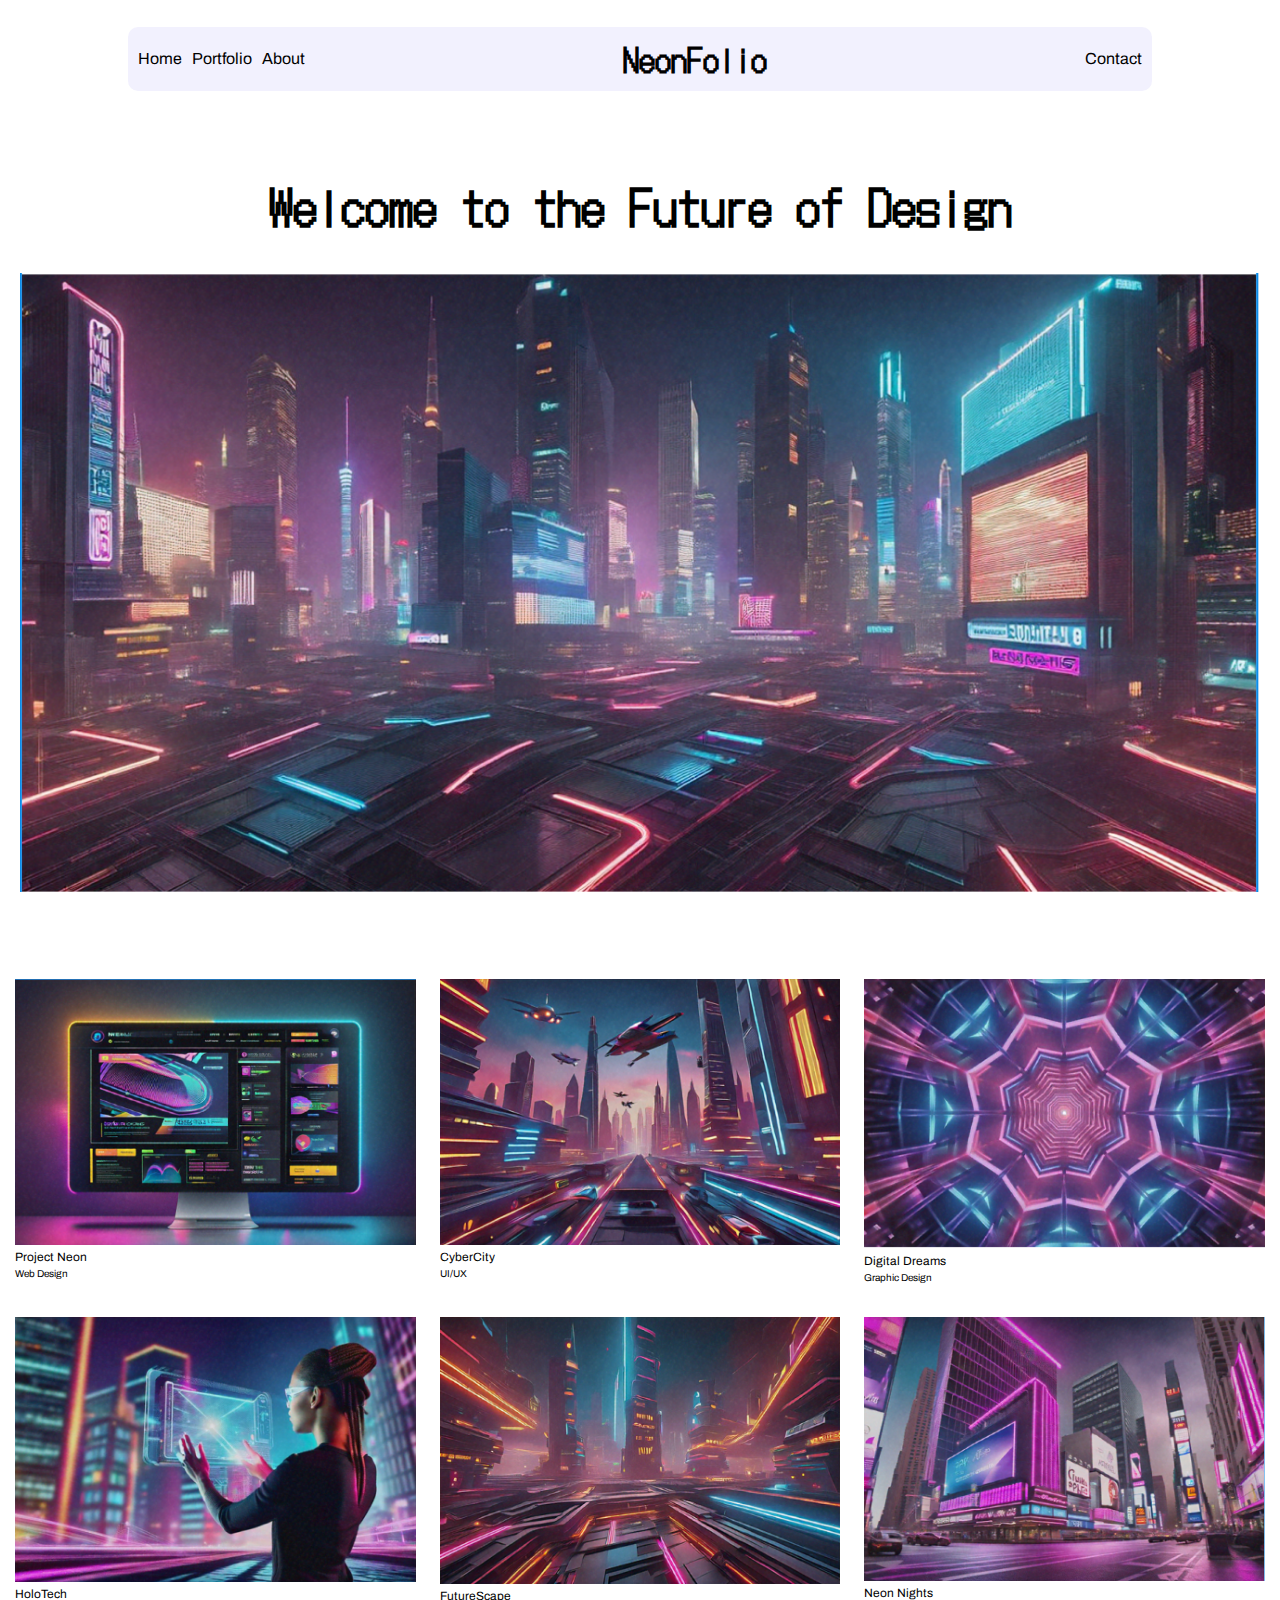
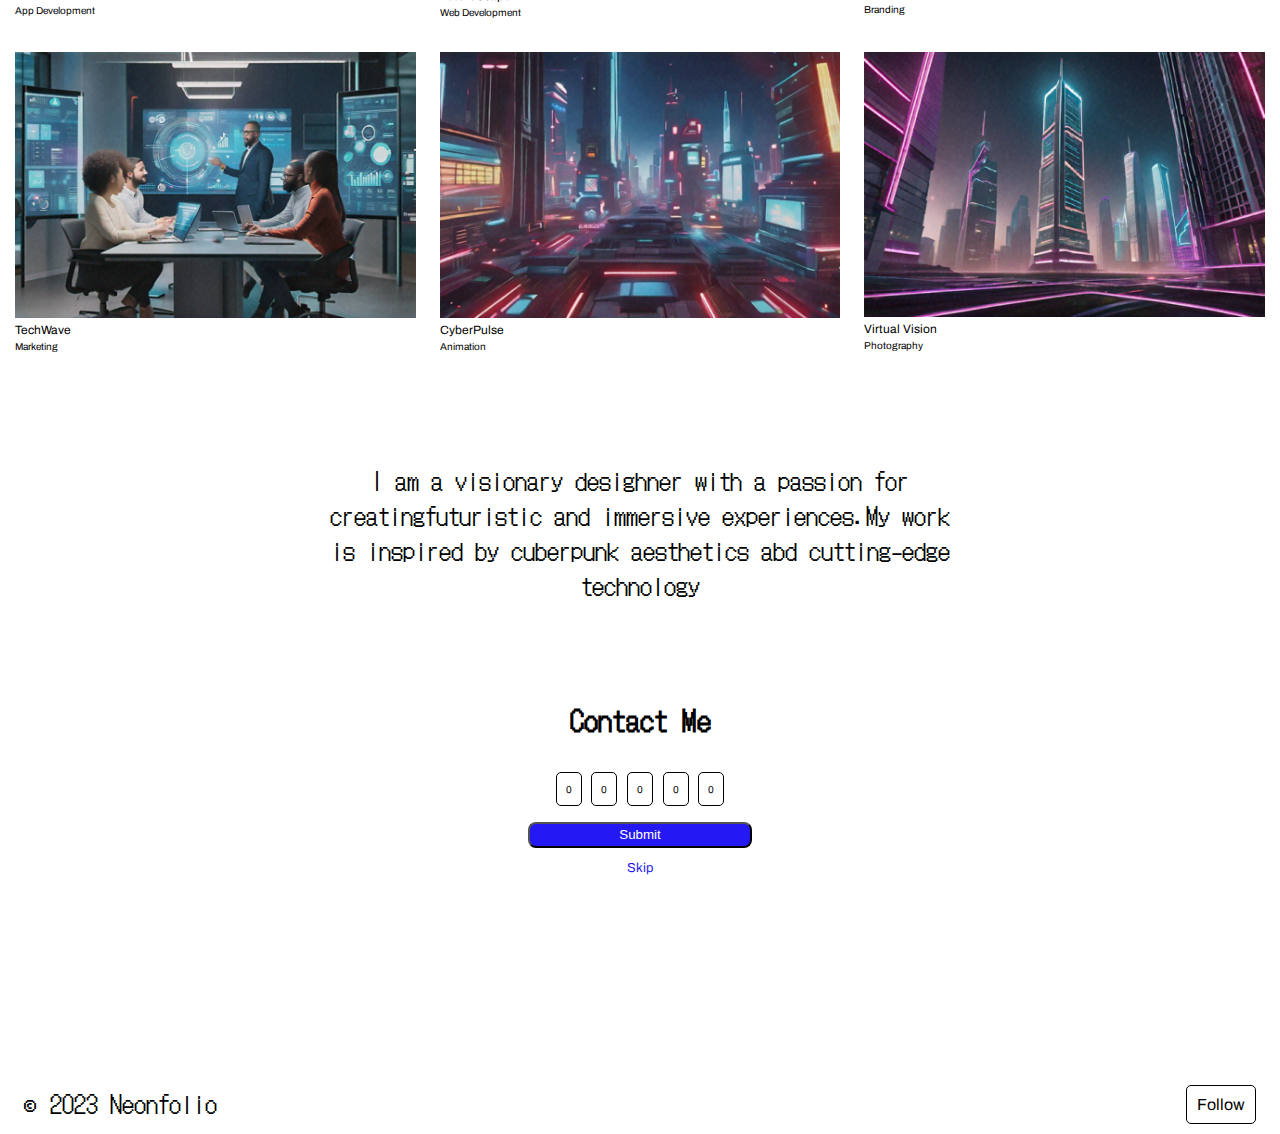
<file: index.html>
<!DOCTYPE html>
<html lang="en">
<head>
    <meta charset="UTF-8">
    <meta name="viewport" content="width=device-width, initial-scale=1.0">
    <title>Document</title>
    <link rel="stylesheet" href="./capstone.css">
    <link href='https://fonts.googleapis.com/css?family=DotGothic16' rel='stylesheet'>
    <link href='https://fonts.googleapis.com/css?family=Archivo' rel='stylesheet'>
</head>
<body>
    <header class="header">
        <div class="head">
        <p>Home</p>
        <p>Portfolio</p>
        <p>About</p>
        </div>
        <div><h1>NeonFolio</h1>
        </div>       
        <div class="head">
        <p> Contact</p>
        </div>
    </header>
    <div class="content-header">
        <div class="content">
            <h1>Welcome to the Future of Design</h1>
            <img src="hello..png" alt="">
        </div>

        <div class="content-grid">
            <div class="images">
                <img src="image1.png" alt="">
                <p class="help">Project Neon</p>
                <p class="money">Web Design</p>
                
            </div>

            <div class="images">
                <img src="image2.png" alt="">
                <p class="help">CyberCity</p>
                <p class="money">UI/UX</p>

            </div>    

            <div class="images">
                <img src="image3.png" alt="">
                <p class="help">Digital Dreams</p>
                <p class="money">Graphic Design</p>
                
            </div>

            <div class="images">
                <img src="image4.png" alt="">
                <p class="help">HoloTech</p>
                <p class="money">App Development</p>
                
            </div>

            <div class="images">
                <img src="image5.png" alt="">
                <p class="help">FutureScape</p>
                <p class="money">Web Development</p>
                
            </div>

            <div class="images">
                <img src="image6.png" alt="">
                <p class="help">Neon Nights</p>
                <p class="money">Branding</p>
                
            </div>

            <div class="images">
                <img src="image7.png" alt="">
                <p class="help">TechWave</p>
                <p class="money">Marketing</p>
                
            </div>
            
            
            <div class="images">
                <img src="image8.png" alt="">
                <p class="help">CyberPulse</p>
                <p class="money">Animation</p>
                
            </div>
            
           
            <div class="images">
                <img src="image9.png" alt="">
                <p class="help">Virtual Vision</p>
                <p class="money">Photography</p>
                
            </div>
       
        </div>
        <div class="caption">
            <div>I am a visionary desighner with a passion for creatingfuturistic and immersive experiences.My work is inspired by cuberpunk aesthetics abd cutting-edge technology</div>
            
        </div>
        


        <div class="footer">
            <h3>Contact Me</h3>
            
            <div class="box">
            <div class="footer-box">0</div>
            <div class="footer-box">0</div>
            <div class="footer-box">0</div>
            <div class="footer-box">0</div>
            <div class="footer-box">0</div>
            </div>
            <input type="submit">
            <p id="skip">Skip</p>
            
        </div>
        <div class="page-footer">
            <div>© 2023 Neonfolio</div>
            <div id="follow">Follow</div>
        </div>
            
    </div>
</body>
</html>
</file>
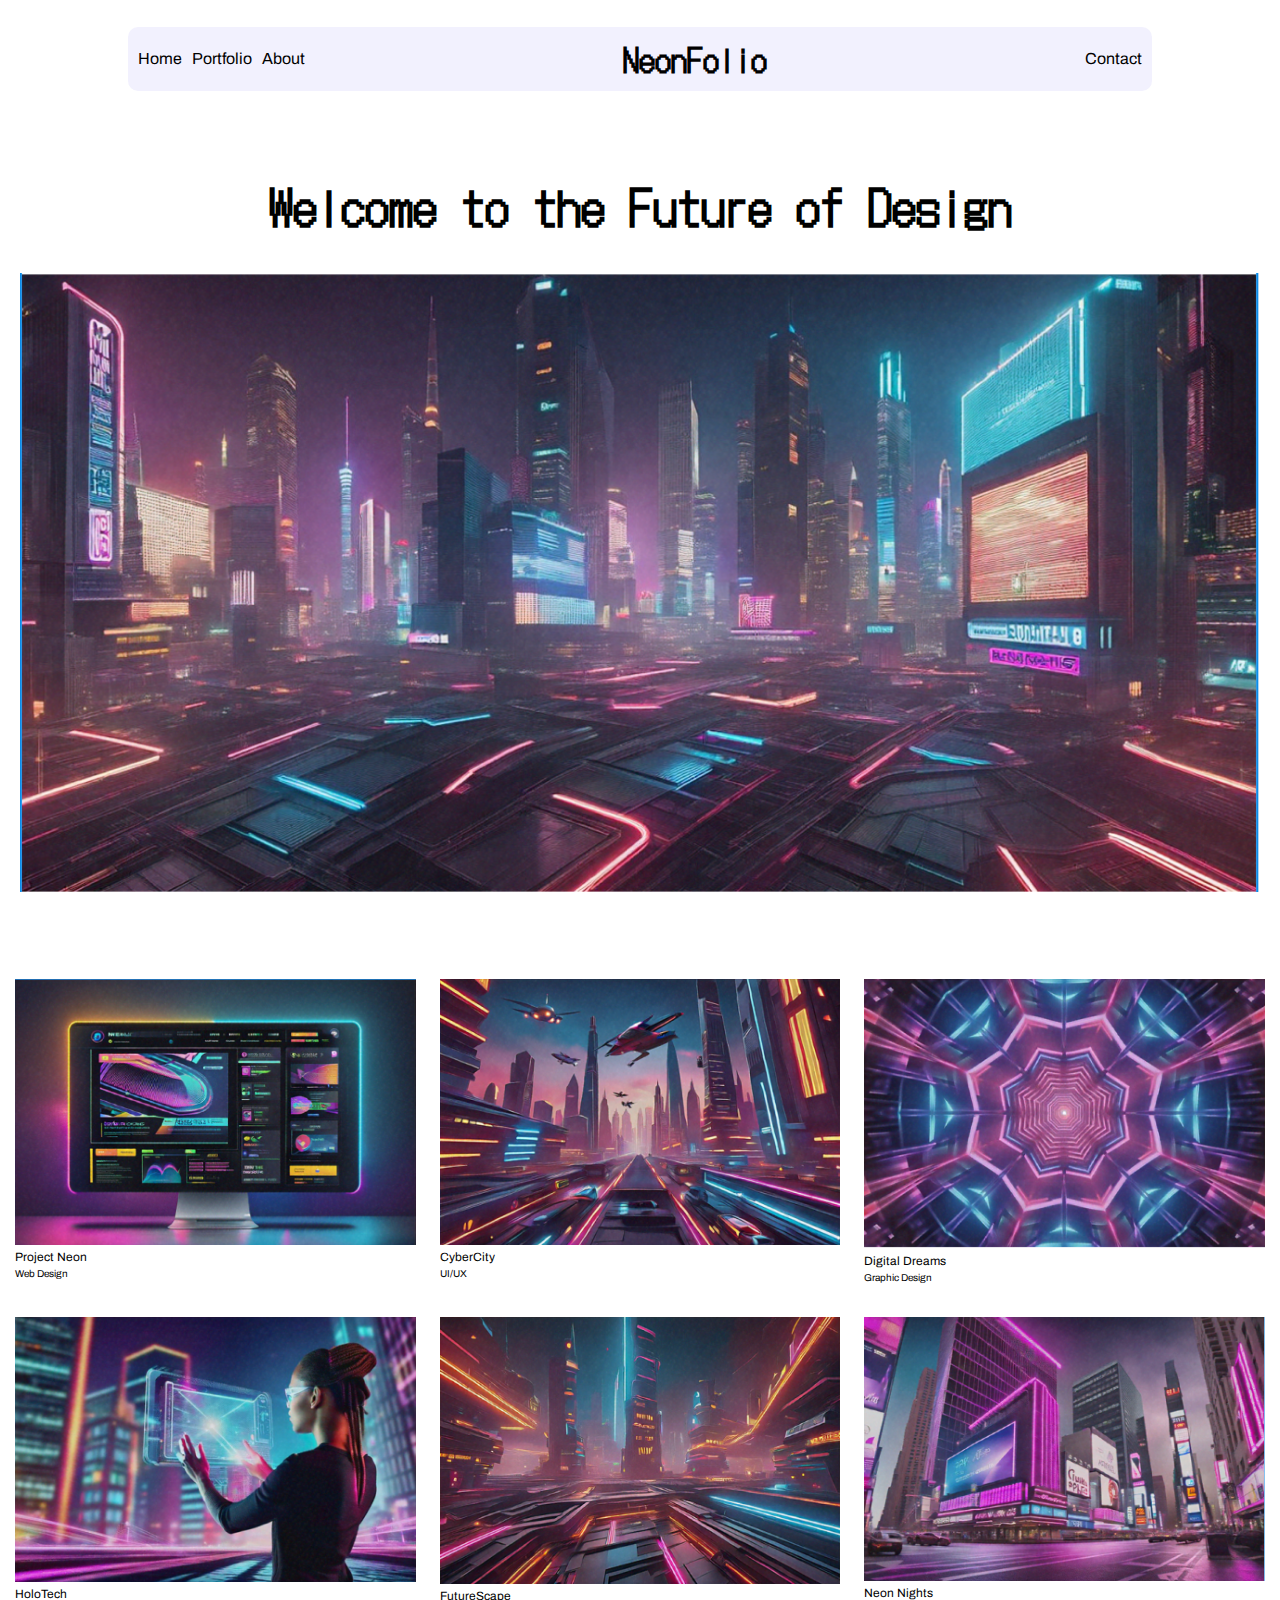
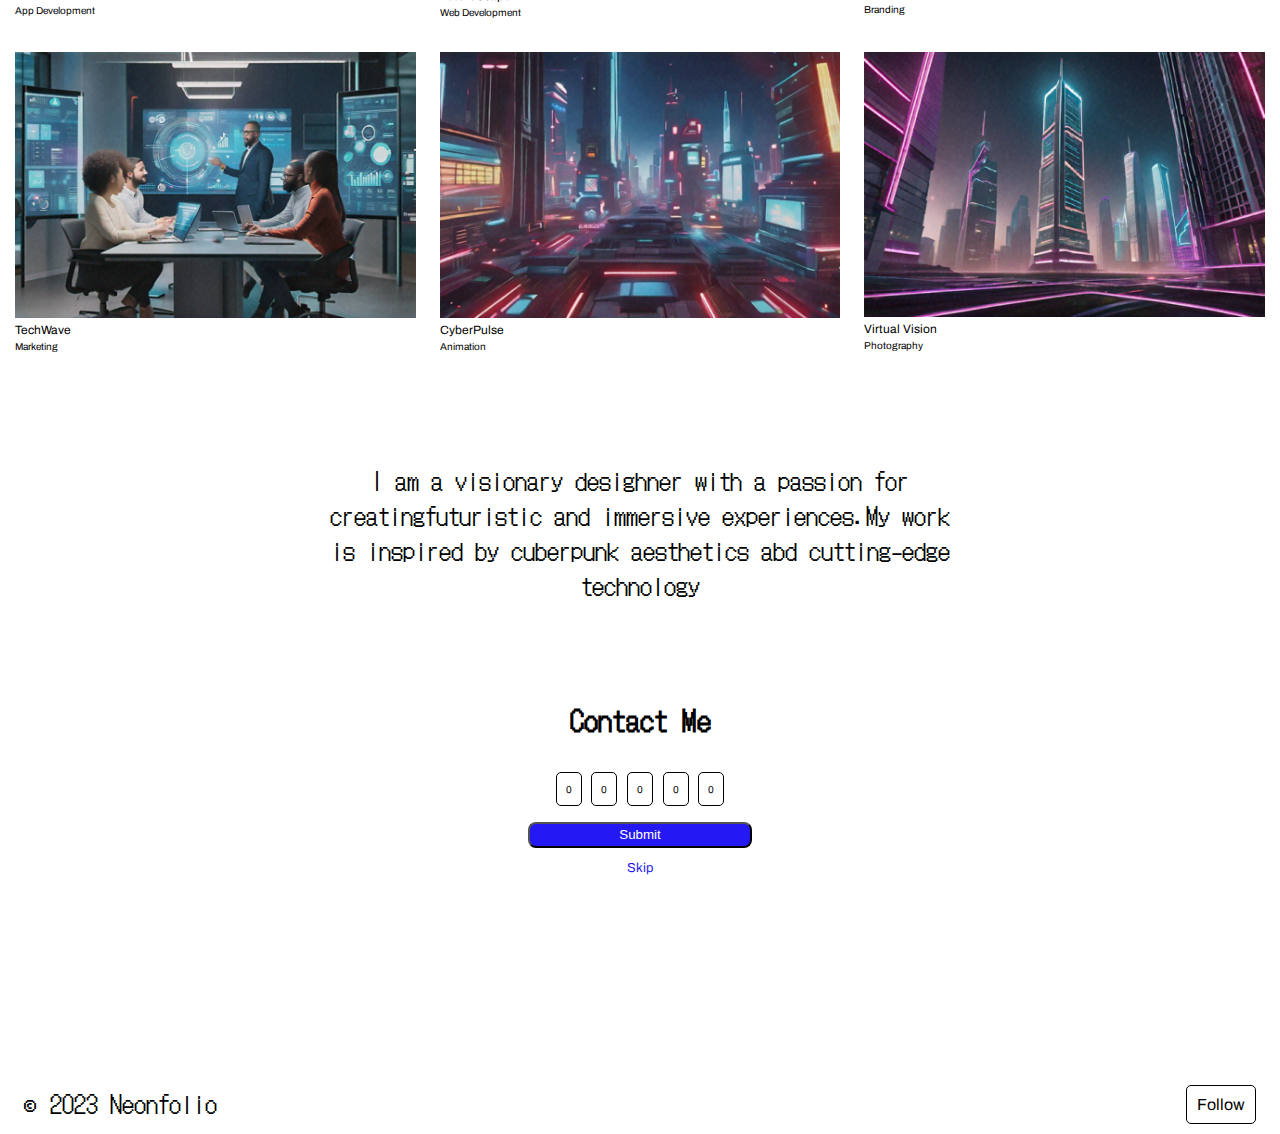
<file: project.html>
<!DOCTYPE html>
<html lang="en">
<head>
    <meta charset="UTF-8">
    <meta name="viewport" content="width=device-width, initial-scale=1.0">
    <title>Document</title>
    <link rel="stylesheet" href="./capstone.css">
    <link href='https://fonts.googleapis.com/css?family=DotGothic16' rel='stylesheet'>
    <link href='https://fonts.googleapis.com/css?family=Archivo' rel='stylesheet'>
</head>
<body>
    <header class="header">
        <div class="head">
        <p>Home</p>
        <p>Portfolio</p>
        <p>About</p>
        </div>
        <div><h1>NeonFolio</h1>
        </div>       
        <div class="head">
        <p> Contact</p>
        </div>
    </header>
    <div class="content-header">
        <div class="content">
            <h1>Welcome to the Future of Design</h1>
            <img src="hello..png" alt="">
        </div>

        <div class="content-grid">
            <div class="images">
                <img src="image1.png" alt="">
                <p class="help">Project Neon</p>
                <p class="money">Web Design</p>
                
            </div>

            <div class="images">
                <img src="image2.png" alt="">
                <p class="help">CyberCity</p>
                <p class="money">UI/UX</p>

            </div>    

            <div class="images">
                <img src="image3.png" alt="">
                <p class="help">Digital Dreams</p>
                <p class="money">Graphic Design</p>
                
            </div>

            <div class="images">
                <img src="image4.png" alt="">
                <p class="help">HoloTech</p>
                <p class="money">App Development</p>
                
            </div>

            <div class="images">
                <img src="image5.png" alt="">
                <p class="help">FutureScape</p>
                <p class="money">Web Development</p>
                
            </div>

            <div class="images">
                <img src="image6.png" alt="">
                <p class="help">Neon Nights</p>
                <p class="money">Branding</p>
                
            </div>

            <div class="images">
                <img src="image7.png" alt="">
                <p class="help">TechWave</p>
                <p class="money">Marketing</p>
                
            </div>
            
            
            <div class="images">
                <img src="image8.png" alt="">
                <p class="help">CyberPulse</p>
                <p class="money">Animation</p>
                
            </div>
            
           
            <div class="images">
                <img src="image9.png" alt="">
                <p class="help">Virtual Vision</p>
                <p class="money">Photography</p>
                
            </div>
       
        </div>
        <div class="caption">
            <div>I am a visionary desighner with a passion for creatingfuturistic and immersive experiences.My work is inspired by cuberpunk aesthetics abd cutting-edge technology</div>
            
        </div>
        


        <div class="footer">
            <h3>Contact Me</h3>
            
            <div class="box">
            <div class="footer-box">0</div>
            <div class="footer-box">0</div>
            <div class="footer-box">0</div>
            <div class="footer-box">0</div>
            <div class="footer-box">0</div>
            </div>
            <input type="submit">
            <p id="skip">Skip</p>
            
        </div>
        <div class="page-footer">
            <div>© 2023 Neonfolio</div>
            <div id="follow">Follow</div>
        </div>
            
    </div>
        









    

</body>
</html>
</file>
<file: capstone.css>
body{
    padding: 0;
    margin: 0;
    font-family: 'DotGothic16';
    box-sizing: border-box;
}
.header{
    display: flex;
    justify-content: space-between;
    
    padding: 10px 10px;   
    background-color: rgba(36, 25, 243, 0.06);
    margin: 3vh 10vw;
    line-height: 1px;
    border-radius: 10px;
    align-self: center;
    
}
@media (max-width:600px){
    .header{
        display: flex;
        flex-direction: column;
    }
    .head{
        display: flex;
        flex-direction: column;
    }
    .header div{
        text-align: center;
    }
}

.head{
    display: flex;
    gap: 10px;
    align-items: center;
   
    justify-content: space-between;
}
.header p{
    font-family: 'Archivo';
    
    
}
.header h1{
    margin-left: 40px;
    margin-right: 40px;
    
}

.content{
    padding: 20px;
}
.content-header{
    text-align: center;
    font-weight: 400;
    font-size: x-large;

}
.content img{
    width: 100%;
    margin-bottom: 60px;
    margin-top: 1px;
}
.content-grid{
    display: grid;
    grid-template-columns: repeat(3,1fr);
    grid-gap: 1.5rem;
    margin: 0 15px;
    
    
    
}
.images{
    font-family: 'Archivo';
    
    
}
.images img{
    width: 100%;
}
.caption{
    display: flex;
    justify-content: space-between;
    width: 50vw;
    margin-top: 4em;
    text-align:center;
    margin:auto auto;
    margin-top: 100px;
    
}
.footer{
    margin-top: 4em;
    text-align: center;
    margin-bottom: 200px;
    
}

.box{
    display: flex;
    justify-content: center;  
}

.footer-box{
    width: 1.5rem;
    height: 2rem;
    display: flex;
    justify-content:center;
    align-items: center;
    font-family: 'Archivo';
    border: 1px solid black;
    border-radius: 5px;
    margin: 0.3rem;
    font-size: 10px;
}
input{
    background-color:#2419F3;
    color: white;
    width: 14rem;
    border-radius: 8px;
    line-height: 1.5;
}
#skip{
    font-family: 'Archivo';
    color:#2419F3;
    font-size: small;
}
.page-footer{
    display: flex;
    justify-content: space-between;
    margin: 4rem 0 0 0 ;
    padding: 10px 24px;
}
#follow{
    font-family: 'Archivo';
    border: 1px solid black;
    border-radius: 5px;
    padding: 10px;
    font-size: medium;
}
.help{
    margin-top: 0%;
    margin-bottom: 0%;
    font-size: 12px;
    text-align: left;

}
.money{
    margin-top:1%;
    font-size: 10px;
    text-align: left;
}
</file>
